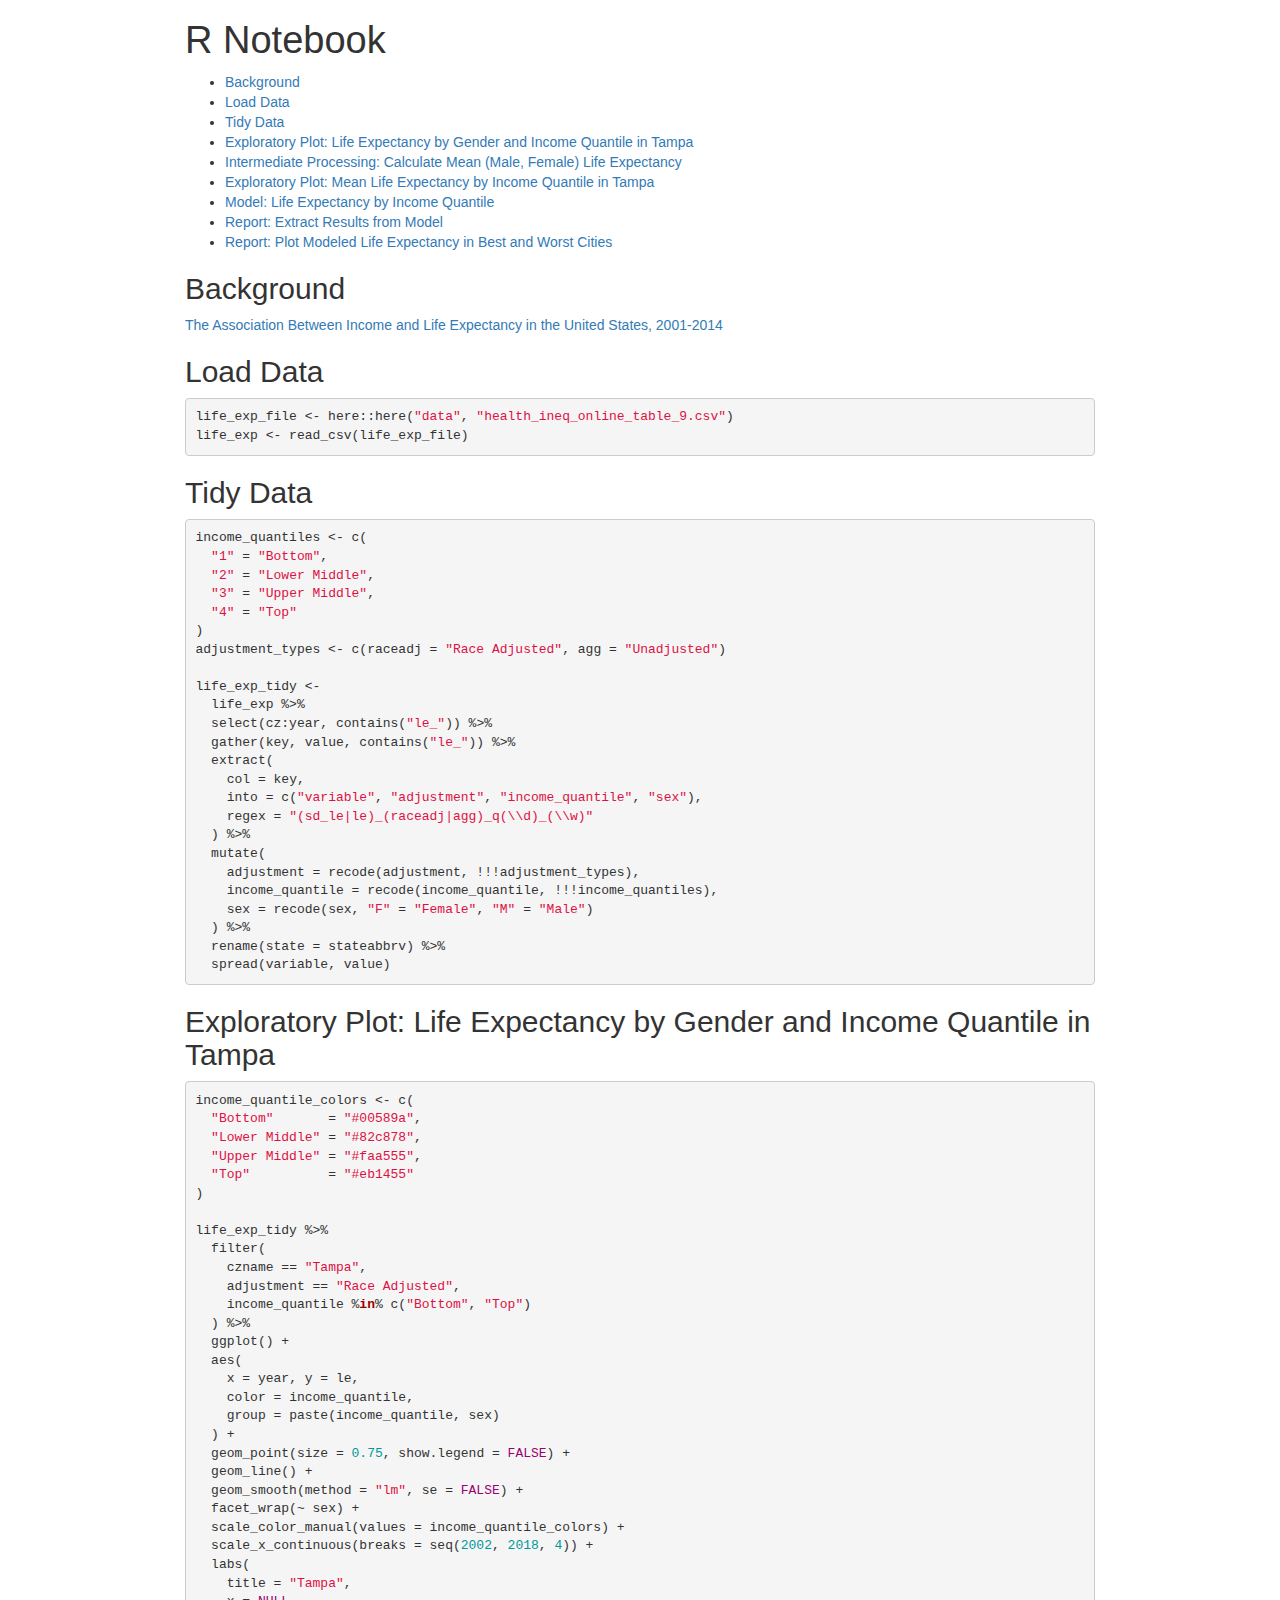
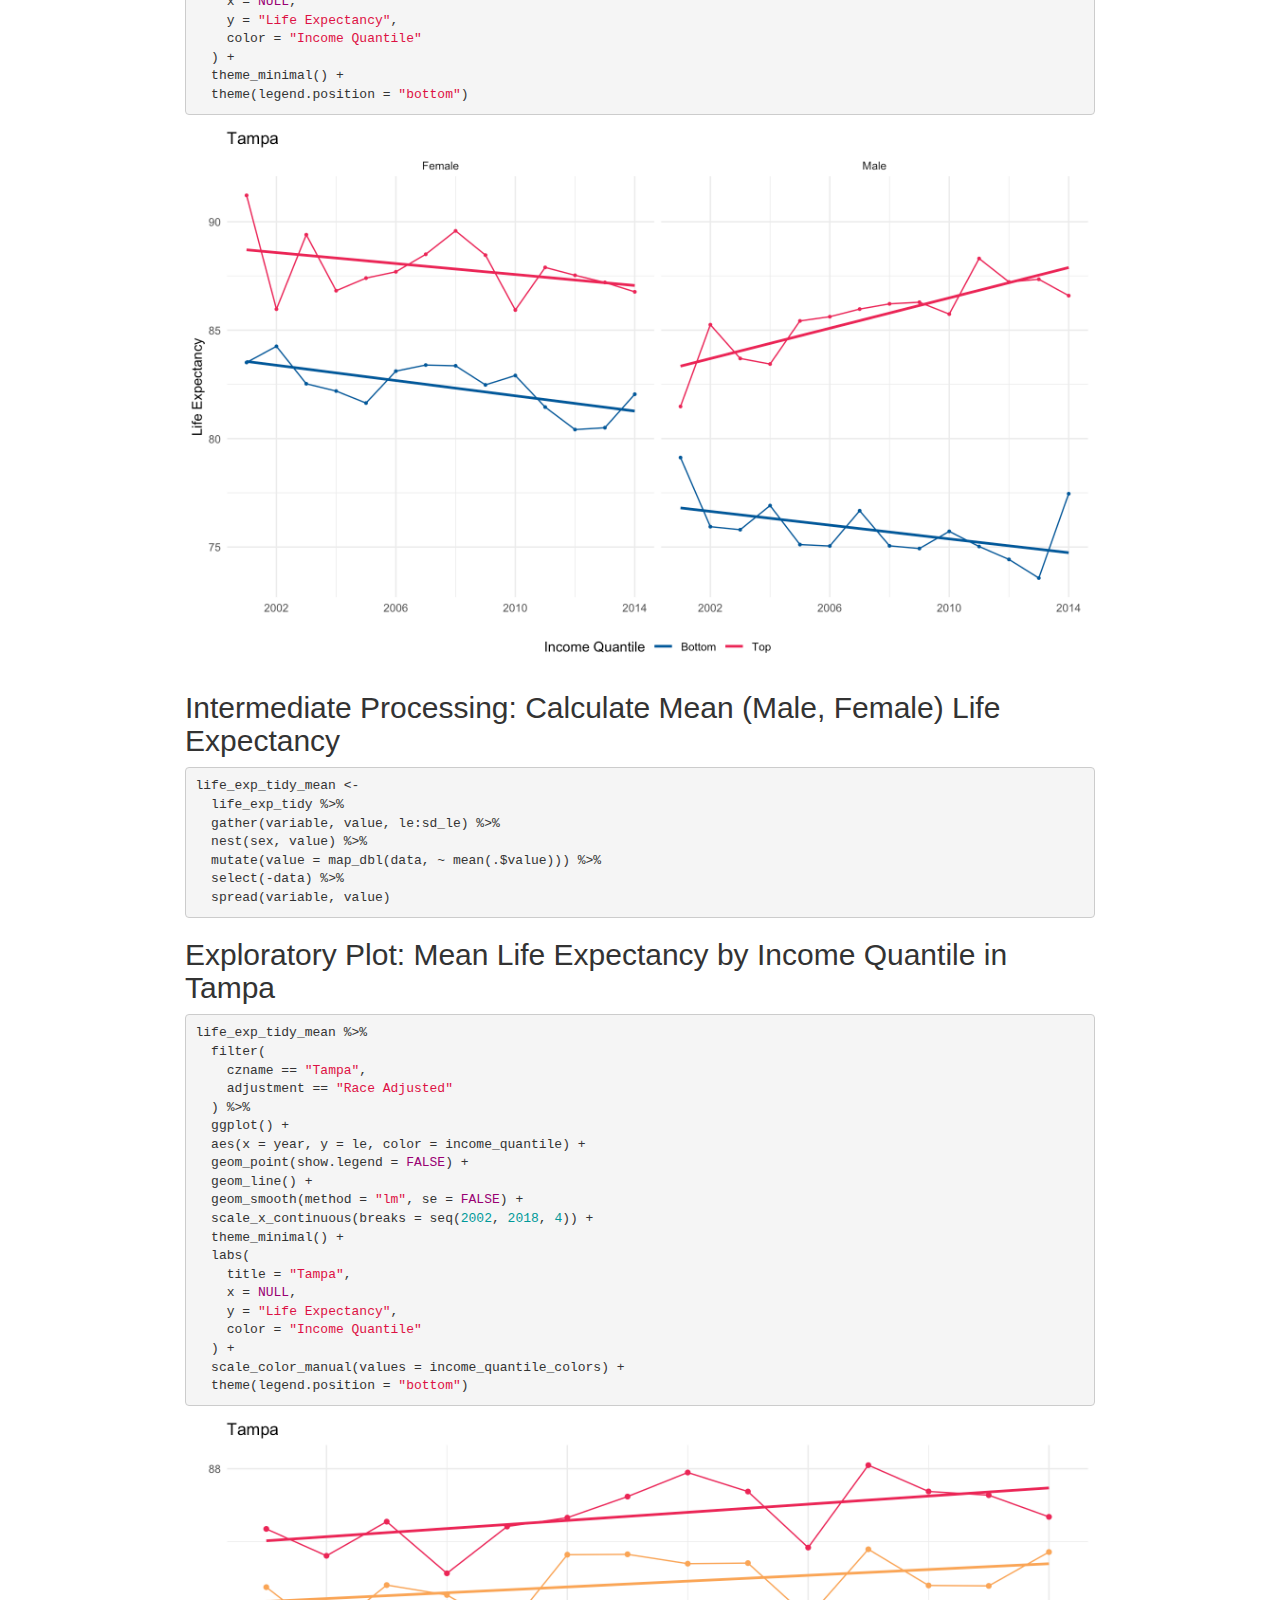
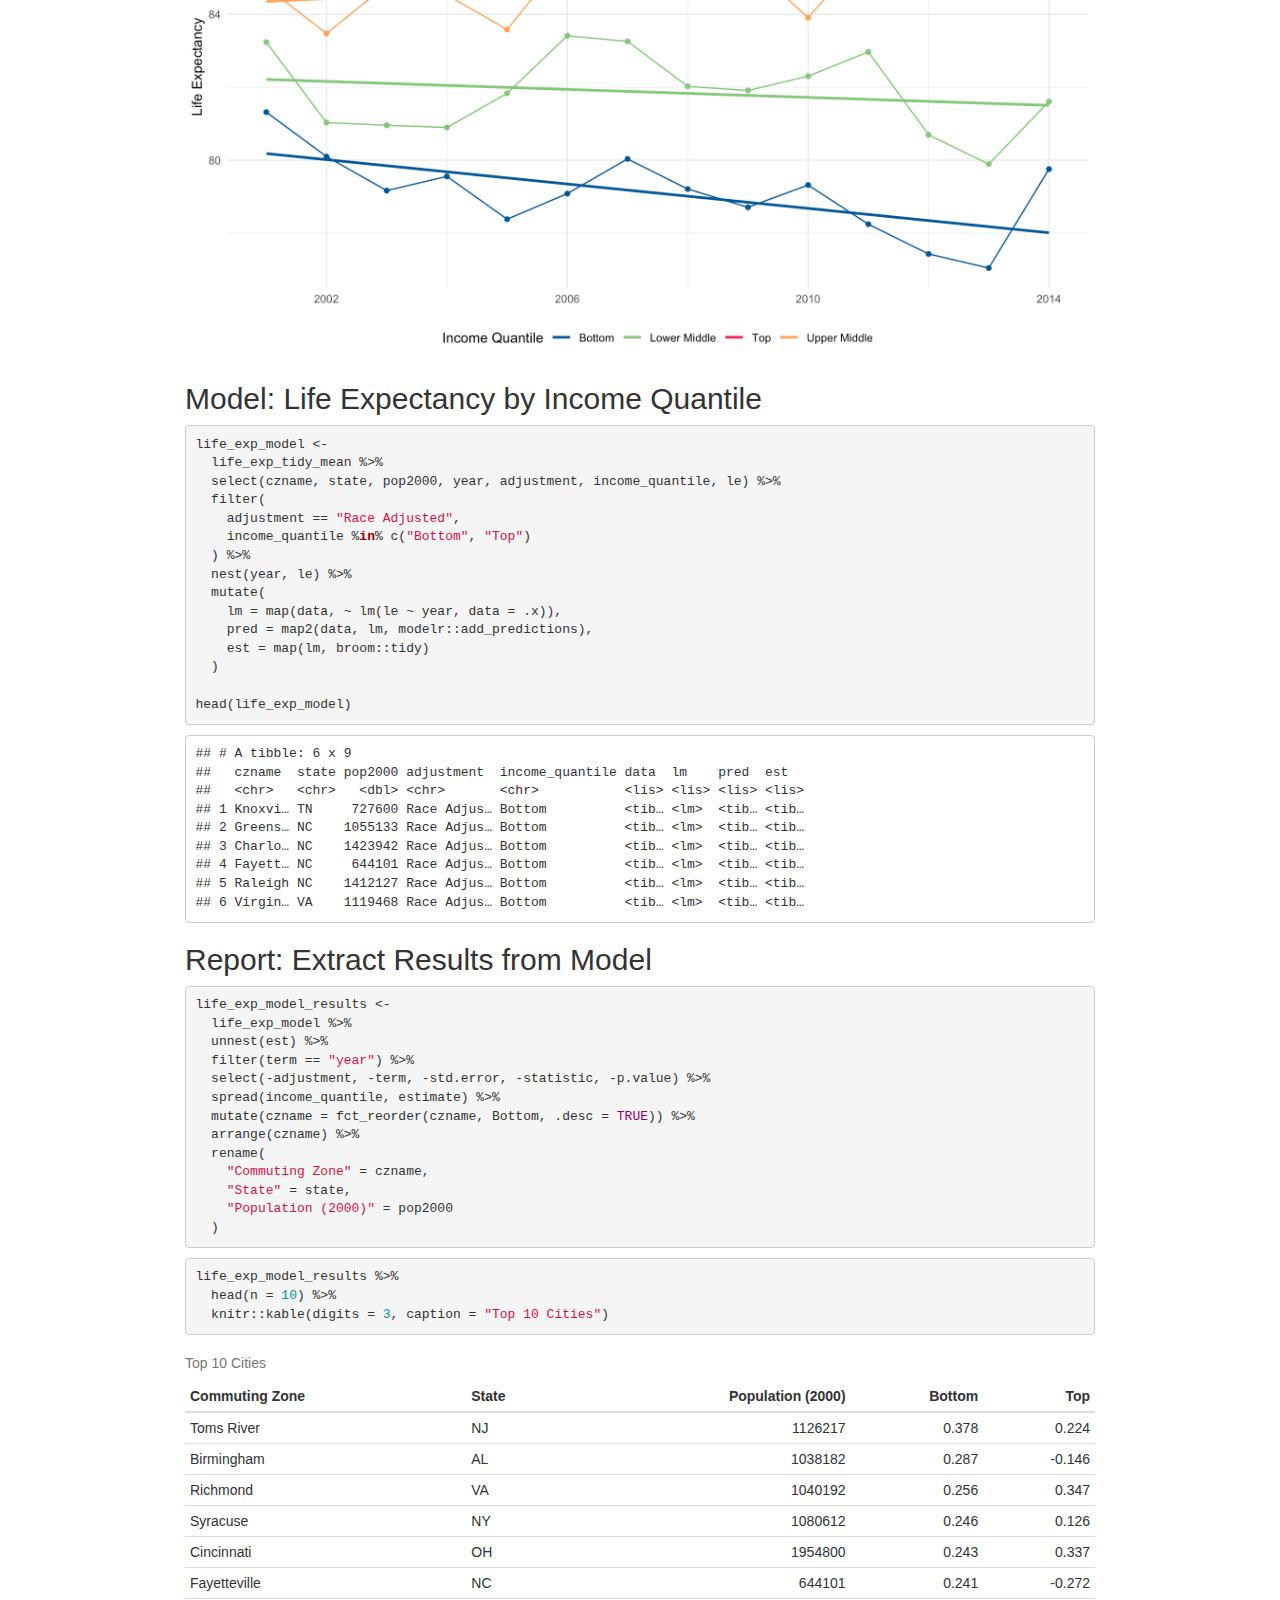
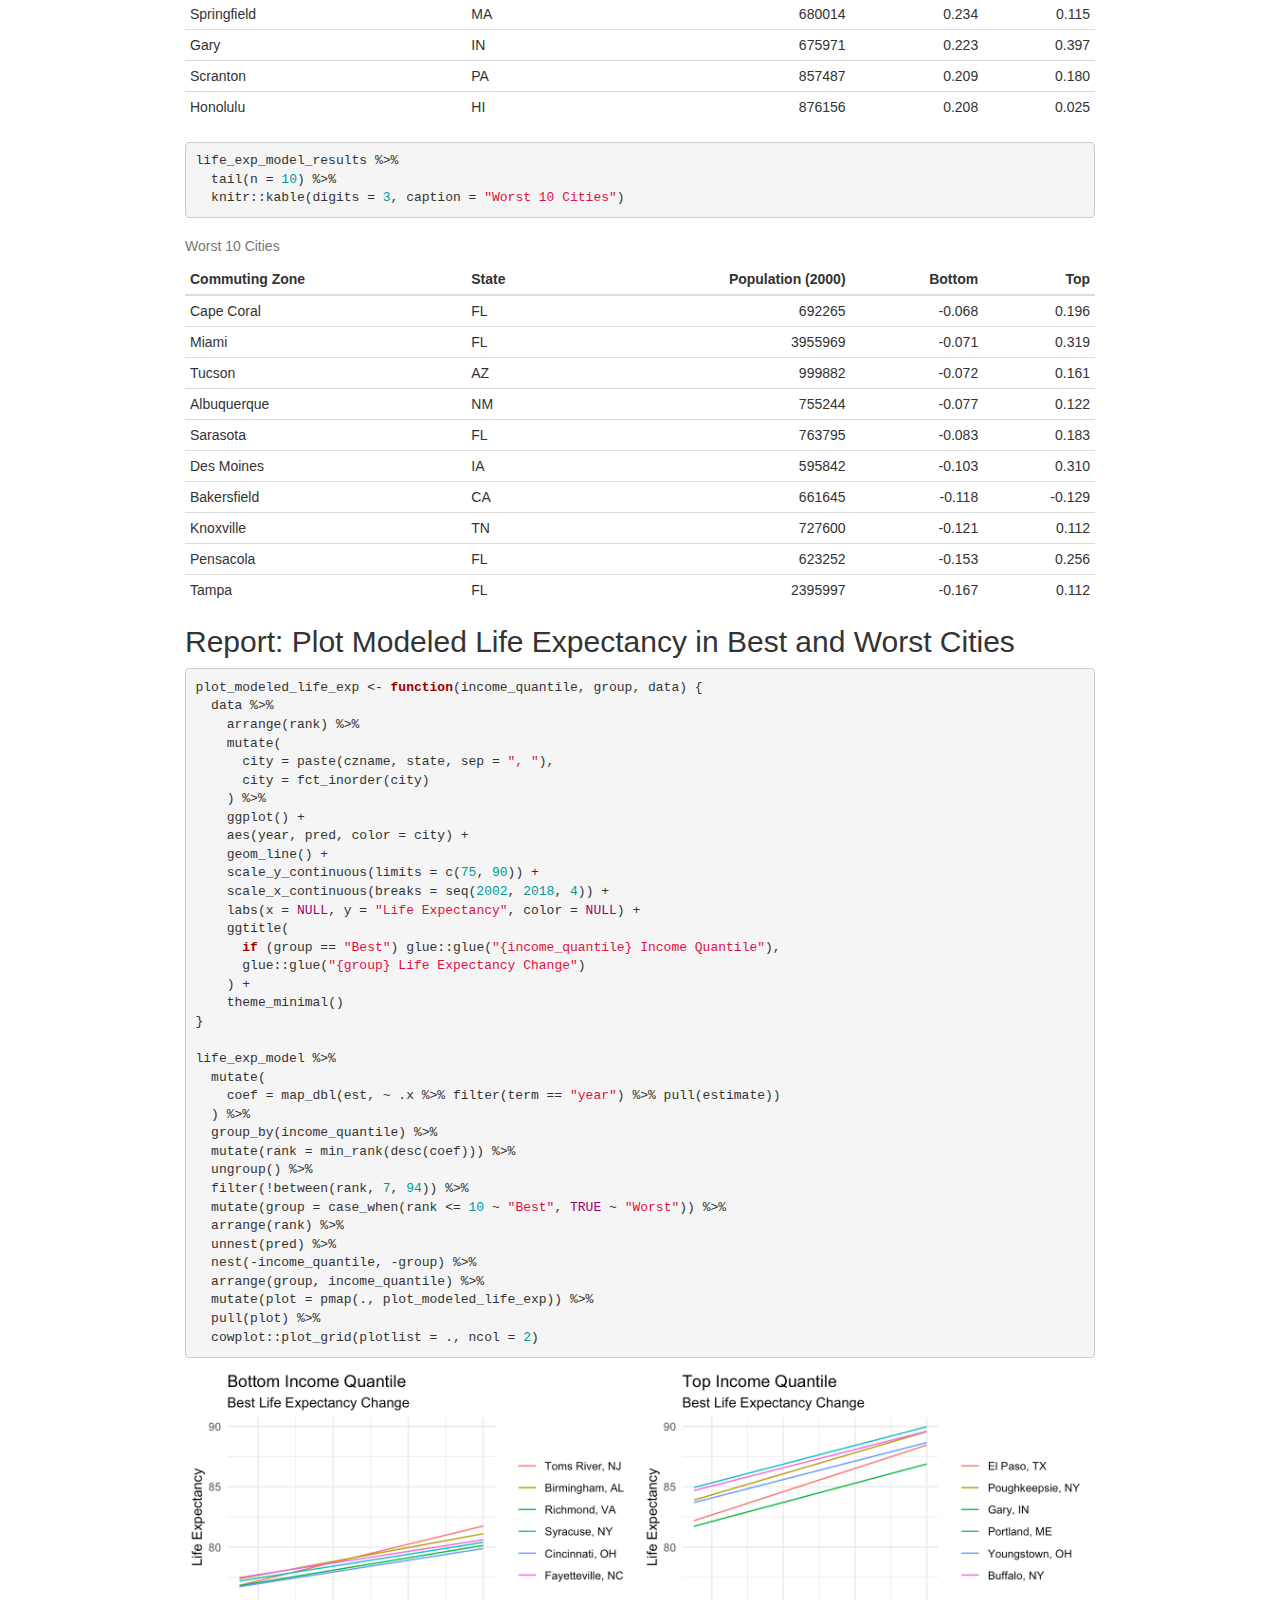
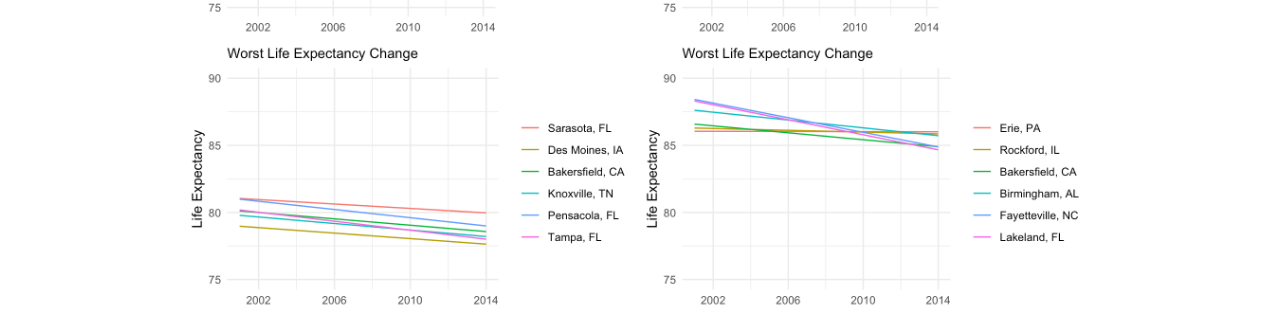
<file: docs/notebook/index.html>
<!DOCTYPE html>

<html xmlns="http://www.w3.org/1999/xhtml">

<head>

<meta charset="utf-8" />
<meta http-equiv="Content-Type" content="text/html; charset=utf-8" />
<meta name="generator" content="pandoc" />




<title>R Notebook</title>

<script src="index_files/jquery-1.11.3/jquery.min.js"></script>
<meta name="viewport" content="width=device-width, initial-scale=1" />
<link href="index_files/bootstrap-3.3.5/css/bootstrap.min.css" rel="stylesheet" />
<script src="index_files/bootstrap-3.3.5/js/bootstrap.min.js"></script>
<script src="index_files/bootstrap-3.3.5/shim/html5shiv.min.js"></script>
<script src="index_files/bootstrap-3.3.5/shim/respond.min.js"></script>
<script src="index_files/navigation-1.1/tabsets.js"></script>
<link href="index_files/highlightjs-9.12.0/default.css" rel="stylesheet" />
<script src="index_files/highlightjs-9.12.0/highlight.js"></script>

<style type="text/css">code{white-space: pre;}</style>
<style type="text/css">
  pre:not([class]) {
    background-color: white;
  }
</style>
<script type="text/javascript">
if (window.hljs) {
  hljs.configure({languages: []});
  hljs.initHighlightingOnLoad();
  if (document.readyState && document.readyState === "complete") {
    window.setTimeout(function() { hljs.initHighlighting(); }, 0);
  }
}
</script>



<style type="text/css">
h1 {
  font-size: 34px;
}
h1.title {
  font-size: 38px;
}
h2 {
  font-size: 30px;
}
h3 {
  font-size: 24px;
}
h4 {
  font-size: 18px;
}
h5 {
  font-size: 16px;
}
h6 {
  font-size: 12px;
}
.table th:not([align]) {
  text-align: left;
}
</style>




<style type = "text/css">
.main-container {
  max-width: 940px;
  margin-left: auto;
  margin-right: auto;
}
code {
  color: inherit;
  background-color: rgba(0, 0, 0, 0.04);
}
img {
  max-width:100%;
  height: auto;
}
.tabbed-pane {
  padding-top: 12px;
}
.html-widget {
  margin-bottom: 20px;
}
button.code-folding-btn:focus {
  outline: none;
}
summary {
  display: list-item;
}
</style>



<!-- tabsets -->

<style type="text/css">
.tabset-dropdown > .nav-tabs {
  display: inline-table;
  max-height: 500px;
  min-height: 44px;
  overflow-y: auto;
  background: white;
  border: 1px solid #ddd;
  border-radius: 4px;
}

.tabset-dropdown > .nav-tabs > li.active:before {
  content: "";
  font-family: 'Glyphicons Halflings';
  display: inline-block;
  padding: 10px;
  border-right: 1px solid #ddd;
}

.tabset-dropdown > .nav-tabs.nav-tabs-open > li.active:before {
  content: "&#xe258;";
  border: none;
}

.tabset-dropdown > .nav-tabs.nav-tabs-open:before {
  content: "";
  font-family: 'Glyphicons Halflings';
  display: inline-block;
  padding: 10px;
  border-right: 1px solid #ddd;
}

.tabset-dropdown > .nav-tabs > li.active {
  display: block;
}

.tabset-dropdown > .nav-tabs > li > a,
.tabset-dropdown > .nav-tabs > li > a:focus,
.tabset-dropdown > .nav-tabs > li > a:hover {
  border: none;
  display: inline-block;
  border-radius: 4px;
}

.tabset-dropdown > .nav-tabs.nav-tabs-open > li {
  display: block;
  float: none;
}

.tabset-dropdown > .nav-tabs > li {
  display: none;
}
</style>

<script>
$(document).ready(function () {
  window.buildTabsets("TOC");
});

$(document).ready(function () {
  $('.tabset-dropdown > .nav-tabs > li').click(function () {
    $(this).parent().toggleClass('nav-tabs-open')
  });
});
</script>

<!-- code folding -->




</head>

<body>


<div class="container-fluid main-container">




<div class="fluid-row" id="header">



<h1 class="title toc-ignore">R Notebook</h1>

</div>

<div id="TOC">
<ul>
<li><a href="#background">Background</a></li>
<li><a href="#load-data">Load Data</a></li>
<li><a href="#tidy-data">Tidy Data</a></li>
<li><a href="#exploratory-plot-life-expectancy-by-gender-and-income-quantile-in-tampa">Exploratory Plot: Life Expectancy by Gender and Income Quantile in Tampa</a></li>
<li><a href="#intermediate-processing-calculate-mean-male-female-life-expectancy">Intermediate Processing: Calculate Mean (Male, Female) Life Expectancy</a></li>
<li><a href="#exploratory-plot-mean-life-expectancy-by-income-quantile-in-tampa">Exploratory Plot: Mean Life Expectancy by Income Quantile in Tampa</a></li>
<li><a href="#model-life-expectancy-by-income-quantile">Model: Life Expectancy by Income Quantile</a></li>
<li><a href="#report-extract-results-from-model">Report: Extract Results from Model</a></li>
<li><a href="#report-plot-modeled-life-expectancy-in-best-and-worst-cities">Report: Plot Modeled Life Expectancy in Best and Worst Cities</a></li>
</ul>
</div>

<div id="background" class="section level2">
<h2>Background</h2>
<p><a href="https://jamanetwork.com/journals/jama/fullarticle/2513561?guestAccessKey=4023ce75-d0fb-44de-bb6c-8a10a30a6173">The Association Between Income and Life Expectancy in the United States, 2001-2014</a></p>
</div>
<div id="load-data" class="section level2">
<h2>Load Data</h2>
<pre class="r"><code>life_exp_file &lt;- here::here(&quot;data&quot;, &quot;health_ineq_online_table_9.csv&quot;)
life_exp &lt;- read_csv(life_exp_file)</code></pre>
</div>
<div id="tidy-data" class="section level2">
<h2>Tidy Data</h2>
<pre class="r"><code>income_quantiles &lt;- c(
  &quot;1&quot; = &quot;Bottom&quot;, 
  &quot;2&quot; = &quot;Lower Middle&quot;, 
  &quot;3&quot; = &quot;Upper Middle&quot;, 
  &quot;4&quot; = &quot;Top&quot;
)
adjustment_types &lt;- c(raceadj = &quot;Race Adjusted&quot;, agg = &quot;Unadjusted&quot;)

life_exp_tidy &lt;-
  life_exp %&gt;% 
  select(cz:year, contains(&quot;le_&quot;)) %&gt;% 
  gather(key, value, contains(&quot;le_&quot;)) %&gt;% 
  extract(
    col = key, 
    into = c(&quot;variable&quot;, &quot;adjustment&quot;, &quot;income_quantile&quot;, &quot;sex&quot;), 
    regex = &quot;(sd_le|le)_(raceadj|agg)_q(\\d)_(\\w)&quot;
  ) %&gt;% 
  mutate(
    adjustment = recode(adjustment, !!!adjustment_types),
    income_quantile = recode(income_quantile, !!!income_quantiles),
    sex = recode(sex, &quot;F&quot; = &quot;Female&quot;, &quot;M&quot; = &quot;Male&quot;)
  ) %&gt;% 
  rename(state = stateabbrv) %&gt;% 
  spread(variable, value)</code></pre>
</div>
<div id="exploratory-plot-life-expectancy-by-gender-and-income-quantile-in-tampa" class="section level2">
<h2>Exploratory Plot: Life Expectancy by Gender and Income Quantile in Tampa</h2>
<pre class="r"><code>income_quantile_colors &lt;- c(
  &quot;Bottom&quot;       = &quot;#00589a&quot;,
  &quot;Lower Middle&quot; = &quot;#82c878&quot;,
  &quot;Upper Middle&quot; = &quot;#faa555&quot;,
  &quot;Top&quot;          = &quot;#eb1455&quot;
)

life_exp_tidy %&gt;% 
  filter(
    czname == &quot;Tampa&quot;,
    adjustment == &quot;Race Adjusted&quot;,
    income_quantile %in% c(&quot;Bottom&quot;, &quot;Top&quot;)
  ) %&gt;% 
  ggplot() +
  aes(
    x = year, y = le, 
    color = income_quantile, 
    group = paste(income_quantile, sex)
  ) +
  geom_point(size = 0.75, show.legend = FALSE) +
  geom_line() +
  geom_smooth(method = &quot;lm&quot;, se = FALSE) +
  facet_wrap(~ sex) +
  scale_color_manual(values = income_quantile_colors) +
  scale_x_continuous(breaks = seq(2002, 2018, 4)) +
  labs(
    title = &quot;Tampa&quot;,
    x = NULL,
    y = &quot;Life Expectancy&quot;,
    color = &quot;Income Quantile&quot;
  ) +
  theme_minimal() +
  theme(legend.position = &quot;bottom&quot;)</code></pre>
<p><img src="index_files/figure-html/plot-tampa-life-expectancy-gender-1.png" width="960" /></p>
</div>
<div id="intermediate-processing-calculate-mean-male-female-life-expectancy" class="section level2">
<h2>Intermediate Processing: Calculate Mean (Male, Female) Life Expectancy</h2>
<pre class="r"><code>life_exp_tidy_mean &lt;- 
  life_exp_tidy %&gt;% 
  gather(variable, value, le:sd_le) %&gt;% 
  nest(sex, value) %&gt;% 
  mutate(value = map_dbl(data, ~ mean(.$value))) %&gt;% 
  select(-data) %&gt;% 
  spread(variable, value)</code></pre>
</div>
<div id="exploratory-plot-mean-life-expectancy-by-income-quantile-in-tampa" class="section level2">
<h2>Exploratory Plot: Mean Life Expectancy by Income Quantile in Tampa</h2>
<pre class="r"><code>life_exp_tidy_mean %&gt;% 
  filter(
    czname == &quot;Tampa&quot;,
    adjustment == &quot;Race Adjusted&quot;
  ) %&gt;% 
  ggplot() +
  aes(x = year, y = le, color = income_quantile) +
  geom_point(show.legend = FALSE) +
  geom_line() +
  geom_smooth(method = &quot;lm&quot;, se = FALSE) +
  scale_x_continuous(breaks = seq(2002, 2018, 4)) +
  theme_minimal() +
  labs(
    title = &quot;Tampa&quot;,
    x = NULL,
    y = &quot;Life Expectancy&quot;,
    color = &quot;Income Quantile&quot;
  ) +
  scale_color_manual(values = income_quantile_colors) +
  theme(legend.position = &quot;bottom&quot;)</code></pre>
<p><img src="index_files/figure-html/plot-tampa-mean-life-expectancy-1.png" width="960" /></p>
</div>
<div id="model-life-expectancy-by-income-quantile" class="section level2">
<h2>Model: Life Expectancy by Income Quantile</h2>
<pre class="r"><code>life_exp_model &lt;- 
  life_exp_tidy_mean %&gt;% 
  select(czname, state, pop2000, year, adjustment, income_quantile, le) %&gt;% 
  filter(
    adjustment == &quot;Race Adjusted&quot;,
    income_quantile %in% c(&quot;Bottom&quot;, &quot;Top&quot;)
  ) %&gt;% 
  nest(year, le) %&gt;% 
  mutate(
    lm = map(data, ~ lm(le ~ year, data = .x)),
    pred = map2(data, lm, modelr::add_predictions),
    est = map(lm, broom::tidy)
  )

head(life_exp_model)</code></pre>
<pre><code>## # A tibble: 6 x 9
##   czname  state pop2000 adjustment  income_quantile data  lm    pred  est  
##   &lt;chr&gt;   &lt;chr&gt;   &lt;dbl&gt; &lt;chr&gt;       &lt;chr&gt;           &lt;lis&gt; &lt;lis&gt; &lt;lis&gt; &lt;lis&gt;
## 1 Knoxvi… TN     727600 Race Adjus… Bottom          &lt;tib… &lt;lm&gt;  &lt;tib… &lt;tib…
## 2 Greens… NC    1055133 Race Adjus… Bottom          &lt;tib… &lt;lm&gt;  &lt;tib… &lt;tib…
## 3 Charlo… NC    1423942 Race Adjus… Bottom          &lt;tib… &lt;lm&gt;  &lt;tib… &lt;tib…
## 4 Fayett… NC     644101 Race Adjus… Bottom          &lt;tib… &lt;lm&gt;  &lt;tib… &lt;tib…
## 5 Raleigh NC    1412127 Race Adjus… Bottom          &lt;tib… &lt;lm&gt;  &lt;tib… &lt;tib…
## 6 Virgin… VA    1119468 Race Adjus… Bottom          &lt;tib… &lt;lm&gt;  &lt;tib… &lt;tib…</code></pre>
</div>
<div id="report-extract-results-from-model" class="section level2">
<h2>Report: Extract Results from Model</h2>
<pre class="r"><code>life_exp_model_results &lt;- 
  life_exp_model %&gt;% 
  unnest(est) %&gt;% 
  filter(term == &quot;year&quot;) %&gt;% 
  select(-adjustment, -term, -std.error, -statistic, -p.value) %&gt;% 
  spread(income_quantile, estimate) %&gt;% 
  mutate(czname = fct_reorder(czname, Bottom, .desc = TRUE)) %&gt;% 
  arrange(czname) %&gt;% 
  rename(
    &quot;Commuting Zone&quot; = czname,
    &quot;State&quot; = state,
    &quot;Population (2000)&quot; = pop2000
  )</code></pre>
<pre class="r"><code>life_exp_model_results %&gt;% 
  head(n = 10) %&gt;% 
  knitr::kable(digits = 3, caption = &quot;Top 10 Cities&quot;)</code></pre>
<table>
<caption>Top 10 Cities</caption>
<thead>
<tr class="header">
<th align="left">Commuting Zone</th>
<th align="left">State</th>
<th align="right">Population (2000)</th>
<th align="right">Bottom</th>
<th align="right">Top</th>
</tr>
</thead>
<tbody>
<tr class="odd">
<td align="left">Toms River</td>
<td align="left">NJ</td>
<td align="right">1126217</td>
<td align="right">0.378</td>
<td align="right">0.224</td>
</tr>
<tr class="even">
<td align="left">Birmingham</td>
<td align="left">AL</td>
<td align="right">1038182</td>
<td align="right">0.287</td>
<td align="right">-0.146</td>
</tr>
<tr class="odd">
<td align="left">Richmond</td>
<td align="left">VA</td>
<td align="right">1040192</td>
<td align="right">0.256</td>
<td align="right">0.347</td>
</tr>
<tr class="even">
<td align="left">Syracuse</td>
<td align="left">NY</td>
<td align="right">1080612</td>
<td align="right">0.246</td>
<td align="right">0.126</td>
</tr>
<tr class="odd">
<td align="left">Cincinnati</td>
<td align="left">OH</td>
<td align="right">1954800</td>
<td align="right">0.243</td>
<td align="right">0.337</td>
</tr>
<tr class="even">
<td align="left">Fayetteville</td>
<td align="left">NC</td>
<td align="right">644101</td>
<td align="right">0.241</td>
<td align="right">-0.272</td>
</tr>
<tr class="odd">
<td align="left">Springfield</td>
<td align="left">MA</td>
<td align="right">680014</td>
<td align="right">0.234</td>
<td align="right">0.115</td>
</tr>
<tr class="even">
<td align="left">Gary</td>
<td align="left">IN</td>
<td align="right">675971</td>
<td align="right">0.223</td>
<td align="right">0.397</td>
</tr>
<tr class="odd">
<td align="left">Scranton</td>
<td align="left">PA</td>
<td align="right">857487</td>
<td align="right">0.209</td>
<td align="right">0.180</td>
</tr>
<tr class="even">
<td align="left">Honolulu</td>
<td align="left">HI</td>
<td align="right">876156</td>
<td align="right">0.208</td>
<td align="right">0.025</td>
</tr>
</tbody>
</table>
<pre class="r"><code>life_exp_model_results %&gt;% 
  tail(n = 10) %&gt;% 
  knitr::kable(digits = 3, caption = &quot;Worst 10 Cities&quot;)</code></pre>
<table>
<caption>Worst 10 Cities</caption>
<thead>
<tr class="header">
<th align="left">Commuting Zone</th>
<th align="left">State</th>
<th align="right">Population (2000)</th>
<th align="right">Bottom</th>
<th align="right">Top</th>
</tr>
</thead>
<tbody>
<tr class="odd">
<td align="left">Cape Coral</td>
<td align="left">FL</td>
<td align="right">692265</td>
<td align="right">-0.068</td>
<td align="right">0.196</td>
</tr>
<tr class="even">
<td align="left">Miami</td>
<td align="left">FL</td>
<td align="right">3955969</td>
<td align="right">-0.071</td>
<td align="right">0.319</td>
</tr>
<tr class="odd">
<td align="left">Tucson</td>
<td align="left">AZ</td>
<td align="right">999882</td>
<td align="right">-0.072</td>
<td align="right">0.161</td>
</tr>
<tr class="even">
<td align="left">Albuquerque</td>
<td align="left">NM</td>
<td align="right">755244</td>
<td align="right">-0.077</td>
<td align="right">0.122</td>
</tr>
<tr class="odd">
<td align="left">Sarasota</td>
<td align="left">FL</td>
<td align="right">763795</td>
<td align="right">-0.083</td>
<td align="right">0.183</td>
</tr>
<tr class="even">
<td align="left">Des Moines</td>
<td align="left">IA</td>
<td align="right">595842</td>
<td align="right">-0.103</td>
<td align="right">0.310</td>
</tr>
<tr class="odd">
<td align="left">Bakersfield</td>
<td align="left">CA</td>
<td align="right">661645</td>
<td align="right">-0.118</td>
<td align="right">-0.129</td>
</tr>
<tr class="even">
<td align="left">Knoxville</td>
<td align="left">TN</td>
<td align="right">727600</td>
<td align="right">-0.121</td>
<td align="right">0.112</td>
</tr>
<tr class="odd">
<td align="left">Pensacola</td>
<td align="left">FL</td>
<td align="right">623252</td>
<td align="right">-0.153</td>
<td align="right">0.256</td>
</tr>
<tr class="even">
<td align="left">Tampa</td>
<td align="left">FL</td>
<td align="right">2395997</td>
<td align="right">-0.167</td>
<td align="right">0.112</td>
</tr>
</tbody>
</table>
</div>
<div id="report-plot-modeled-life-expectancy-in-best-and-worst-cities" class="section level2">
<h2>Report: Plot Modeled Life Expectancy in Best and Worst Cities</h2>
<pre class="r"><code>plot_modeled_life_exp &lt;- function(income_quantile, group, data) {
  data %&gt;% 
    arrange(rank) %&gt;% 
    mutate(
      city = paste(czname, state, sep = &quot;, &quot;),
      city = fct_inorder(city)
    ) %&gt;% 
    ggplot() +
    aes(year, pred, color = city) +
    geom_line() +
    scale_y_continuous(limits = c(75, 90)) +
    scale_x_continuous(breaks = seq(2002, 2018, 4)) +
    labs(x = NULL, y = &quot;Life Expectancy&quot;, color = NULL) +
    ggtitle(
      if (group == &quot;Best&quot;) glue::glue(&quot;{income_quantile} Income Quantile&quot;),
      glue::glue(&quot;{group} Life Expectancy Change&quot;)
    ) +
    theme_minimal()
}

life_exp_model %&gt;% 
  mutate(
    coef = map_dbl(est, ~ .x %&gt;% filter(term == &quot;year&quot;) %&gt;% pull(estimate))
  ) %&gt;% 
  group_by(income_quantile) %&gt;% 
  mutate(rank = min_rank(desc(coef))) %&gt;% 
  ungroup() %&gt;% 
  filter(!between(rank, 7, 94)) %&gt;% 
  mutate(group = case_when(rank &lt;= 10 ~ &quot;Best&quot;, TRUE ~ &quot;Worst&quot;)) %&gt;% 
  arrange(rank) %&gt;% 
  unnest(pred) %&gt;% 
  nest(-income_quantile, -group) %&gt;% 
  arrange(group, income_quantile) %&gt;% 
  mutate(plot = pmap(., plot_modeled_life_exp)) %&gt;% 
  pull(plot) %&gt;% 
  cowplot::plot_grid(plotlist = ., ncol = 2)</code></pre>
<p><img src="index_files/figure-html/model-rank-race-adjusted-life-expectancy-1.png" width="960" /></p>
</div>




</div>

<script>

// add bootstrap table styles to pandoc tables
function bootstrapStylePandocTables() {
  $('tr.header').parent('thead').parent('table').addClass('table table-condensed');
}
$(document).ready(function () {
  bootstrapStylePandocTables();
});


</script>

<!-- dynamically load mathjax for compatibility with self-contained -->
<script>
  (function () {
    var script = document.createElement("script");
    script.type = "text/javascript";
    script.src  = "https://mathjax.rstudio.com/latest/MathJax.js?config=TeX-AMS-MML_HTMLorMML";
    document.getElementsByTagName("head")[0].appendChild(script);
  })();
</script>

</body>
</html>
</file>
<file: docs/notebook/index_files/highlightjs-9.12.0/default.css>
.hljs-literal {
  color: #990073;
}

.hljs-number {
  color: #099;
}

.hljs-comment {
  color: #998;
  font-style: italic;
}

.hljs-keyword {
  color: #900;
  font-weight: bold;
}

.hljs-string {
  color: #d14;
}
</file>
